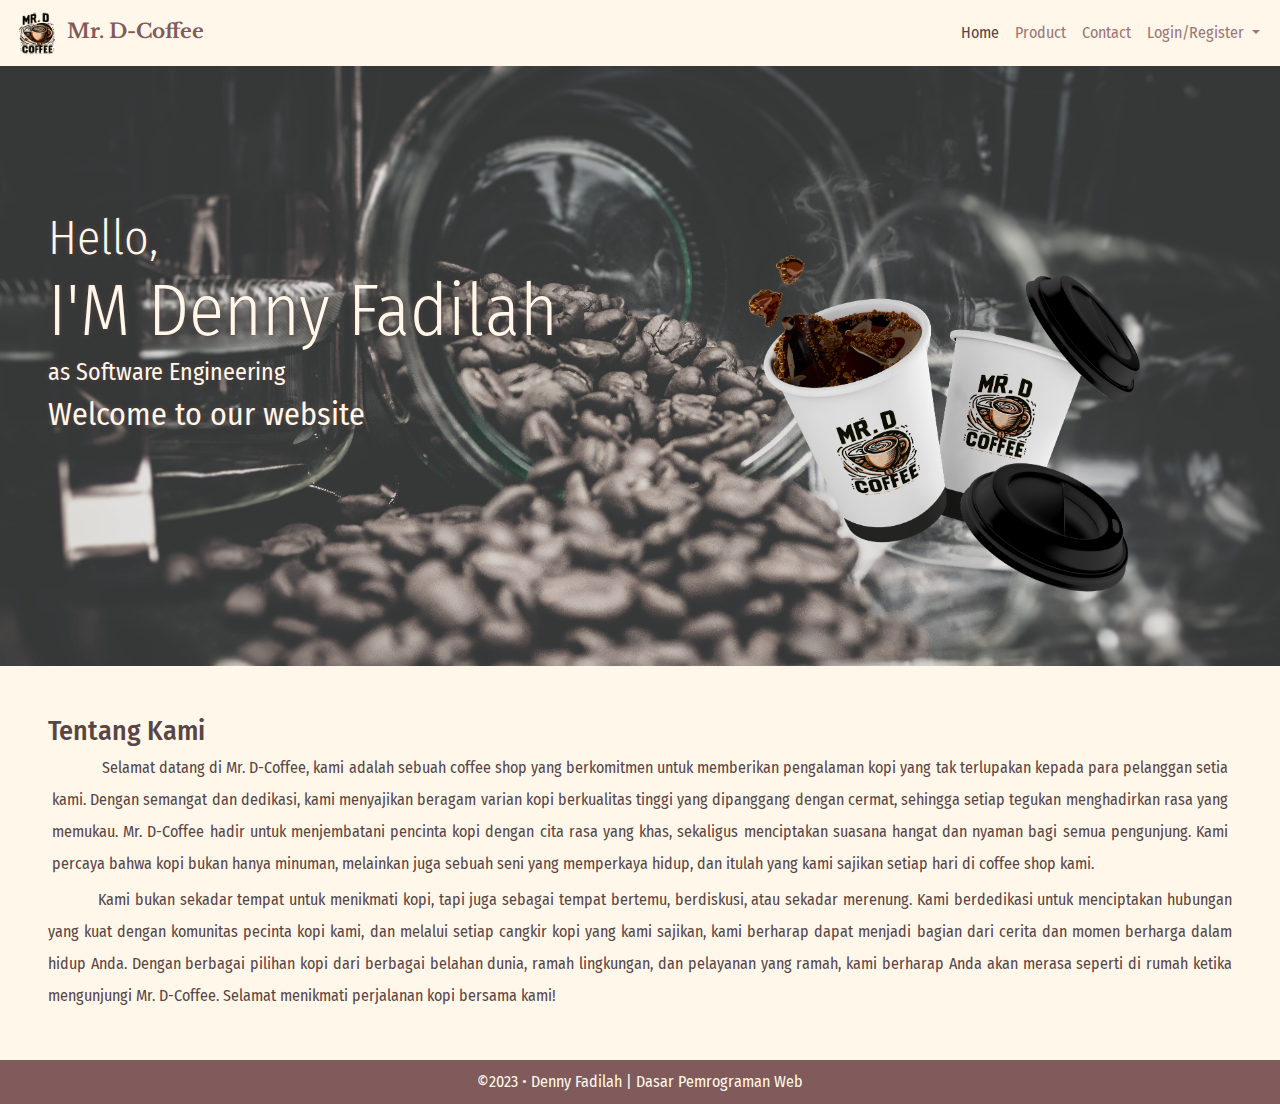
<file: index.html>
<!DOCTYPE html>
<html lang="en">
  <head>
    <meta charset="UTF-8" />
    <meta name="viewport" content="width=device-width, initial-scale=1.0" />
    <link
      rel="shortcut icon"
      href="assets/image/logo.ico"
      type="image/x-icon"
    />
    <link rel="stylesheet" href="assets/css/css/bootstrap.min.css" />
    <link rel="stylesheet" href="assets/css/style.css" />

    <title>Mr. D-Coffee</title>
  </head>
  <body>
    <header>
      <nav class="navbar navbar-expand-lg">
        <div class="container-fluid">
          <a class="navbar-brand p-0 m-0" href="" target="_self">
            <img
              src="assets/image/logo.ico"
              alt=""
              width="50px"
              class="img-fluid"
            />
            Mr. D-Coffee</a
          >
          <button
            class="navbar-toggler"
            type="button"
            data-bs-toggle="collapse"
            data-bs-target="#navbarNavDropdown"
            aria-controls="navbarNavDropdown"
            aria-expanded="false"
            aria-label="Toggle navigation"
          >
            <span class="navbar-toggler-icon"></span>
          </button>
          <div
            class="collapse navbar-collapse justify-content-end"
            id="navbarNavDropdown"
          >
            <ul class="navbar-nav">
              <li class="nav-item">
                <a class="nav-link active" aria-current="page" href="" target="_self"
                  >Home</a
                >
              </li>
              <li class="nav-item">
                <a class="nav-link" href="product.html">Product</a>
              </li>
              <li class="nav-item">
                <a class="nav-link" href="contact.html">Contact</a>
              </li>
              <li class="nav-item dropdown">
                <a
                  class="nav-link dropdown-toggle"
                  href="#"
                  role="button"
                  data-bs-toggle="dropdown"
                  aria-expanded="false"
                >
                  Login/Register
                </a>
                <ul class="dropdown-menu dropdown-menu-end col-md-12">
                  <li><a class="dropdown-item" href="login.html">Login</a></li>
                  <li>
                    <a class="dropdown-item" href="register.html">Register</a>
                  </li>
                </ul>
              </li>
            </ul>
          </div>
        </div>
      </nav>

      <div class="container-fluid p-5 jumbotron">
        <div class="row justify-content-evenly">
          <div class="col-md-6">
            <div class="pt-md-5 mt-md-5">
              <lead class="display-5">Hello,</lead>
              <h1 class="display-md-1 display-2 m-0">I'M Denny Fadilah</h1>
              <p class="fs-4 m-0">as Software Engineering</p>
              <p class="fs-2">Welcome to our website</p>
            </div>
          </div>
          <div class="col-md-6 text-center">
            <img
              src="assets/image/coffee.png"
              alt="cup-coffee"
              width="500px"
              class="img-fluid "
            />
          </div>
        </div>
      </div>
    </header>

    <main>
      <div class="container-fluid index p-5">
        <h3 class="m-0">Tentang Kami</h3>
        <p class="m-1">
          Selamat datang di Mr. D-Coffee, kami adalah sebuah coffee shop yang
          berkomitmen untuk memberikan pengalaman kopi yang tak terlupakan
          kepada para pelanggan setia kami. Dengan semangat dan dedikasi, kami
          menyajikan beragam varian kopi berkualitas tinggi yang dipanggang
          dengan cermat, sehingga setiap tegukan menghadirkan rasa yang memukau.
          Mr. D-Coffee hadir untuk menjembatani pencinta kopi dengan cita rasa
          yang khas, sekaligus menciptakan suasana hangat dan nyaman bagi semua
          pengunjung. Kami percaya bahwa kopi bukan hanya minuman, melainkan
          juga sebuah seni yang memperkaya hidup, dan itulah yang kami sajikan
          setiap hari di coffee shop kami.
        </p>
        <p class="m-0">
          Kami bukan sekadar tempat untuk menikmati kopi, tapi juga sebagai
          tempat bertemu, berdiskusi, atau sekadar merenung. Kami berdedikasi
          untuk menciptakan hubungan yang kuat dengan komunitas pecinta kopi
          kami, dan melalui setiap cangkir kopi yang kami sajikan, kami berharap
          dapat menjadi bagian dari cerita dan momen berharga dalam hidup Anda.
          Dengan berbagai pilihan kopi dari berbagai belahan dunia, ramah
          lingkungan, dan pelayanan yang ramah, kami berharap Anda akan merasa
          seperti di rumah ketika mengunjungi Mr. D-Coffee. Selamat menikmati
          perjalanan kopi bersama kami!
        </p>
      </div>
    </main>
    <footer>
      <div class="bg-footer">
        <p>&copy;2023 &bullet; Denny Fadilah | Dasar Pemrograman Web</p>
      </div>
    </footer>
    <script src="assets/js/js/bootstrap.bundle.min.js"></script>
  </body>
</html>
</file>
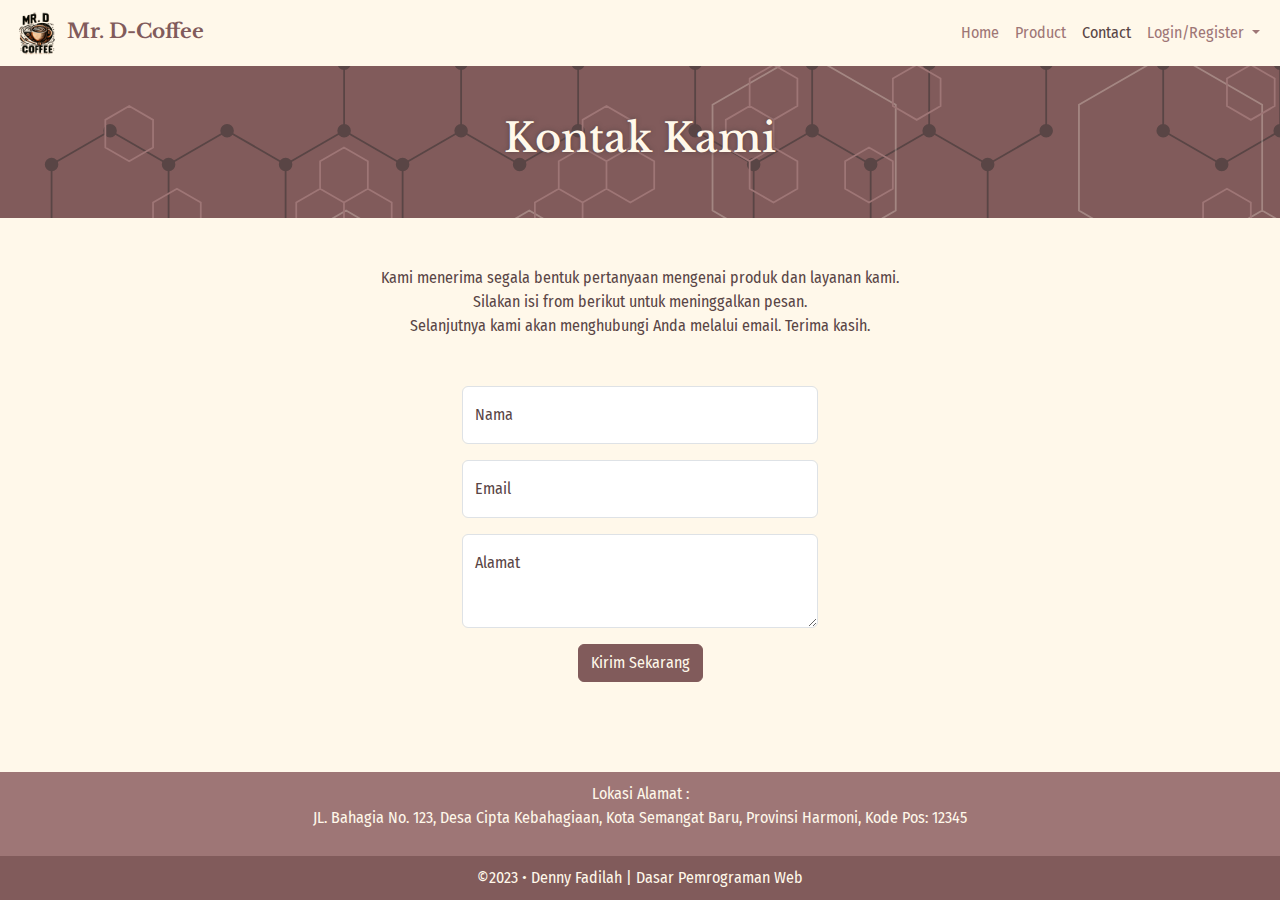
<file: contact.html>
<!DOCTYPE html>
<html lang="en">
  <head>
    <meta charset="UTF-8" />
    <meta name="viewport" content="width=device-width, initial-scale=1.0" />
    <link
      rel="shortcut icon"
      href="assets/image/logo.ico"
      type="image/x-icon"
    />
    <link rel="stylesheet" href="assets/css/css/bootstrap.min.css" />
    <link rel="stylesheet" href="assets/css/style.css" />

    <title>Mr. D-Coffee | Contact</title>
  </head>
  <body>
    <header>
      <nav class="navbar navbar-expand-lg">
        <div class="container-fluid">
          <a class="navbar-brand p-0 m-0" href="index.html">
            <img
              src="assets/image/logo.ico"
              alt=""
              width="50px"
              class="img-fluid"
            />
            Mr. D-Coffee</a
          >
          <button
            class="navbar-toggler"
            type="button"
            data-bs-toggle="collapse"
            data-bs-target="#navbarNavDropdown"
            aria-controls="navbarNavDropdown"
            aria-expanded="false"
            aria-label="Toggle navigation"
          >
            <span class="navbar-toggler-icon"></span>
          </button>
          <div
            class="collapse navbar-collapse justify-content-end"
            id="navbarNavDropdown"
          >
            <ul class="navbar-nav">
              <li class="nav-item">
                <a class="nav-link" aria-current="page" href="index.html"
                  >Home</a
                >
              </li>
              <li class="nav-item">
                <a class="nav-link" href="product.html">Product</a>
              </li>
              <li class="nav-item">
                <a class="nav-link active" href="contact.html">Contact</a>
              </li>
              <li class="nav-item dropdown">
                <a
                  class="nav-link dropdown-toggle"
                  href="#"
                  role="button"
                  data-bs-toggle="dropdown"
                  aria-expanded="false"
                >
                  Login/Register
                </a>
                <ul class="dropdown-menu dropdown-menu-end col-md-12">
                  <li><a class="dropdown-item" href="login.html">Login</a></li>
                  <li>
                    <a class="dropdown-item" href="register.html">Register</a>
                  </li>
                </ul>
              </li>
            </ul>
          </div>
        </div>
      </nav>
      <div class="container-fluid p-5 mb-3 mb-md-5 breadcrumb">
        <h1 class="mx-auto">Kontak Kami</h1>
      </div>
    </header>

    <main>
      <div class="container text-center mb-3 mb-md-5">
        <p class="mb-3 mb-md-5">
          Kami menerima segala bentuk pertanyaan mengenai produk dan layanan
          kami. <br />Silakan isi from berikut untuk meninggalkan pesan.
          <br />Selanjutnya kami akan menghubungi Anda melalui email. Terima
          kasih.
        </p>

        <form action="" class="d-block justify-content-center">
          <div class="row">
            <div class="col-md-4 offset-md-4 mb-3">
              <div class="form-floating">
                <input
                  type="text"
                  class="form-control"
                  name="nama"
                  id="nama"
                  placeholder="Nama Anda"
                />
                <label for="nama">Nama</label>
              </div>
            </div>
            <div class="col-md-4 offset-md-4 mb-3">
              <div class="form-floating">
                <input
                  type="email"
                  class="form-control"
                  name="email"
                  id="email"
                  placeholder="Email Anda"
                />
                <label for="email">Email</label>
              </div>
            </div>
            <div class="col-md-4 offset-md-4 mb-3">
              <div class="form-floating">
                <textarea
                  class="form-control h-25"
                  id="alamat"
                  name="alamat"
                  placeholder="Alamat"
                  rows="3"
                ></textarea>
                <label for="alamat">Alamat</label>
              </div>
            </div>

            <div class="">
              <input
                type="submit"
                value="Kirim Sekarang"
                class="btn btn-primary col-md-auto col-12"
              />
            </div>
          </div>
        </form>
      </div>
    </main>

    <footer>
      <address>
        <p class="container">
          Lokasi Alamat :<br />
          JL. Bahagia No. 123, Desa Cipta Kebahagiaan, Kota Semangat Baru, Provinsi Harmoni, Kode Pos: 12345
        </p>
      </address>

      <div class="bg-footer">
        <p>&copy;2023 &bullet; Denny Fadilah | Dasar Pemrograman Web</p>
      </div>
    </footer>
    <script src="assets/js/js/bootstrap.bundle.min.js"></script>
  </body>
</html>
</file>
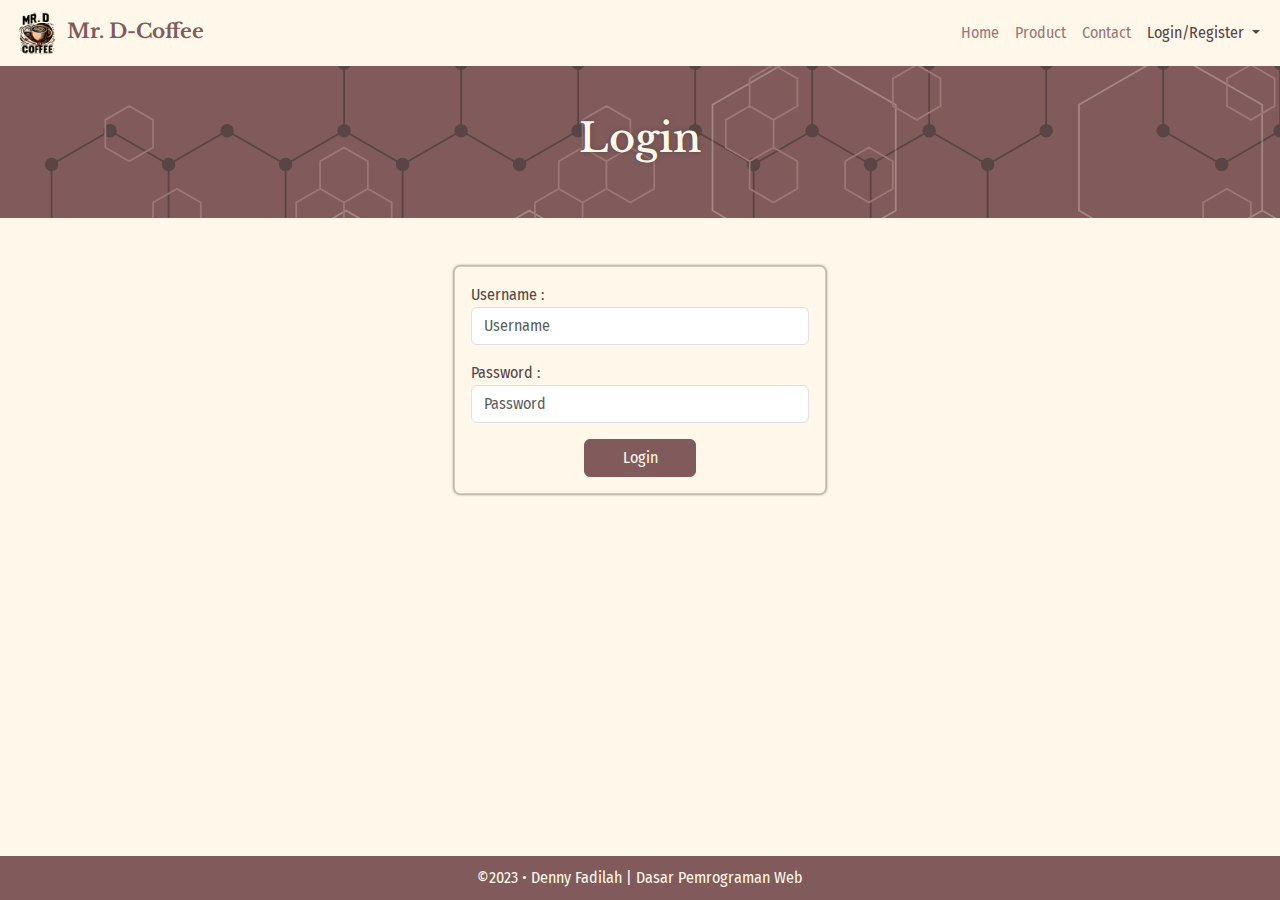
<file: login.html>
<!DOCTYPE html>
<html lang="en">
  <head>
    <meta charset="UTF-8" />
    <meta name="viewport" content="width=device-width, initial-scale=1.0" />
    <link
      rel="shortcut icon"
      href="assets/image/logo.ico"
      type="image/x-icon"
    />
    <link rel="stylesheet" href="assets/css/css/bootstrap.min.css" />
    <link rel="stylesheet" href="assets/css/style.css" />

    <title>Mr. D-Coffee | Login</title>
  </head>
  <body>
    <header>
      <nav class="navbar navbar-expand-lg">
        <div class="container-fluid">
          <a class="navbar-brand p-0 m-0" href="index.html">
            <img
              src="assets/image/logo.ico"
              alt=""
              width="50px"
              class="img-fluid"
            />
            Mr. D-Coffee</a
          >
          <button
            class="navbar-toggler"
            type="button"
            data-bs-toggle="collapse"
            data-bs-target="#navbarNavDropdown"
            aria-controls="navbarNavDropdown"
            aria-expanded="false"
            aria-label="Toggle navigation"
          >
            <span class="navbar-toggler-icon"></span>
          </button>
          <div
            class="collapse navbar-collapse justify-content-end"
            id="navbarNavDropdown"
          >
            <ul class="navbar-nav">
              <li class="nav-item">
                <a class="nav-link" aria-current="page" href="index.html"
                  >Home</a
                >
              </li>
              <li class="nav-item">
                <a class="nav-link" href="product.html">Product</a>
              </li>
              <li class="nav-item">
                <a class="nav-link" href="contact.html">Contact</a>
              </li>
              <li class="nav-item dropdown">
                <a
                  class="nav-link dropdown-toggle active"
                  href="#"
                  role="button"
                  data-bs-toggle="dropdown"
                  aria-expanded="false"
                >
                  Login/Register
                </a>
                <ul class="dropdown-menu dropdown-menu-end col-md-12">
                  <li>
                    <a class="dropdown-item active" href="login.html">Login</a>
                  </li>
                  <li>
                    <a class="dropdown-item" href="register.html">Register</a>
                  </li>
                </ul>
              </li>
            </ul>
          </div>
        </div>
      </nav>
      <div class="container-fluid p-5 mb-5 breadcrumb">
        <h1 class="mx-auto">Login</h1>
      </div>
    </header>

    <main>
      <div class="container mb-5">
        <div class="card col-md-4 offset-md-4">
          <div class="card-body">
            <form>
              <div class="mb-3">
                <label for="username">Username :</label>
                <input
                  type="username"
                  class="form-control"
                  name="username"
                  id="username"
                  placeholder="Username"
                />
              </div>
              <div class="mb-3">
                <label for="nama">Password :</label>
                <input
                  type="password"
                  class="form-control"
                  name="password"
                  id="password"
                  placeholder="Password"
                />
              </div>
              <div class="text-center">
                <input
                  type="submit"
                  class="btn col-12 col-md-4"
                  value="Login"
                />
              </div>
            </form>
          </div>
        </div>
      </div>
    </main>

    <footer>
      <div class="bg-footer">
        <p>&copy;2023 &bullet; Denny Fadilah | Dasar Pemrograman Web</p>
      </div>
    </footer>
    <script src="assets/js/js/bootstrap.bundle.min.js"></script>
  </body>
</html>
</file>
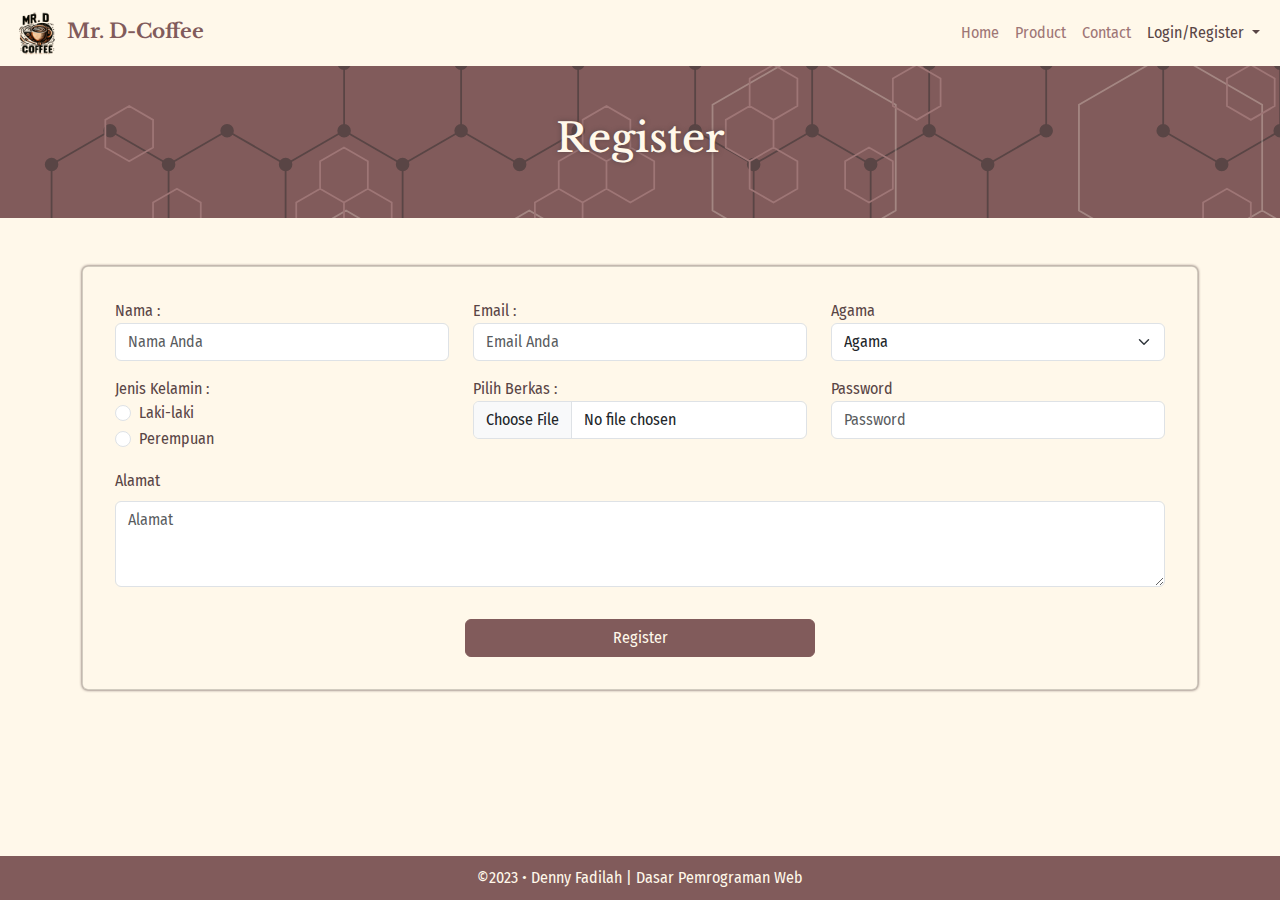
<file: register.html>
<!DOCTYPE html>
<html lang="en">
  <head>
    <meta charset="UTF-8" />
    <meta name="viewport" content="width=device-width, initial-scale=1.0" />
    <link
      rel="shortcut icon"
      href="assets/image/logo.ico"
      type="image/x-icon"
    />
    <link rel="stylesheet" href="assets/css/css/bootstrap.min.css" />
    <link rel="stylesheet" href="assets/css/style.css" />

    <title>Mr. D-Coffee | Register</title>
  </head>
  <body>
    <header>
      <nav class="navbar navbar-expand-lg">
        <div class="container-fluid">
          <a class="navbar-brand p-0 m-0" href="index.html">
            <img
              src="assets/image/logo.ico"
              alt=""
              width="50px"
              class="img-fluid"
            />
            Mr. D-Coffee</a
          >
          <button
            class="navbar-toggler"
            type="button"
            data-bs-toggle="collapse"
            data-bs-target="#navbarNavDropdown"
            aria-controls="navbarNavDropdown"
            aria-expanded="false"
            aria-label="Toggle navigation"
          >
            <span class="navbar-toggler-icon"></span>
          </button>
          <div
            class="collapse navbar-collapse justify-content-end"
            id="navbarNavDropdown"
          >
            <ul class="navbar-nav">
              <li class="nav-item">
                <a class="nav-link" aria-current="page" href="index.html"
                  >Home</a
                >
              </li>
              <li class="nav-item">
                <a class="nav-link" href="product.html">Product</a>
              </li>
              <li class="nav-item">
                <a class="nav-link" href="contact.html">Contact</a>
              </li>
              <li class="nav-item dropdown">
                <a
                  class="nav-link dropdown-toggle active"
                  href="#"
                  role="button"
                  data-bs-toggle="dropdown"
                  aria-expanded="true"
                >
                  Login/Register
                </a>
                <ul class="dropdown-menu dropdown-menu-end col-md-12">
                  <li><a class="dropdown-item" href="login.html">Login</a></li>
                  <li>
                    <a class="dropdown-item active" href="register.html"
                      >Register</a
                    >
                  </li>
                </ul>
              </li>
            </ul>
          </div>
        </div>
      </nav>
      <div class="container-fluid p-5 mb-5 breadcrumb">
        <h1 class="mx-auto">Register</h1>
      </div>
    </header>

    <main>
      <div class="container mb-5">
        <div class="card">
          <div class="card-body">
            <form>
              <div class="row p-3">
                <div class="col-md-4 mb-3">
                  <label for="nama">Nama :</label>
                  <input
                    type="text"
                    class="form-control"
                    name="nama"
                    id="nama"
                    placeholder="Nama Anda"
                  />
                </div>
                <div class="col-md-4 mb-3">
                  <label for="email">Email :</label>
                  <input
                    type="email"
                    class="form-control"
                    name="email"
                    id="email"
                    placeholder="Email Anda"
                  />
                </div>
                <div class="col-md-4 mb-3">
                  <label for="agama">Agama</label>
                  <select class="form-select" aria-label="Agama">
                    <option selected disabled>Agama</option>
                    <option value="Islam">Islam</option>
                    <option value="Kristen">Kristen</option>
                    <option value="Katolik">Katolik</option>
                    <option value="Hindu">Hindu</option>
                    <option value="Budha">Budha</option>
                    <option value="Konghucu">Konghucu</option>
                  </select>
                </div>
                <div class="col-md-4 mb-3">
                  <label for="kelamin">Jenis Kelamin :</label>
                  <div class="form-check">
                    <input
                      class="form-check-input"
                      type="radio"
                      name="laki-laki"
                      id="laki-laki"
                    />
                    <label class="form-check-label" for="laki-laki">
                      Laki-laki
                    </label>
                  </div>
                  <div class="form-check">
                    <input
                      class="form-check-input"
                      type="radio"
                      name="perempuan"
                      id="perempuan"
                    />
                    <label class="form-check-label" for="perempuan">
                      Perempuan
                    </label>
                  </div>
                </div>
                <div class="col-md-4 mb-3">
                  <label for="berkas">Pilih Berkas :</label>
                  <input
                    type="file"
                    class="form-control"
                    name="berkas"
                    id="berkas"
                  />
                </div>
                <div class="col-md-4 mb-3">
                  <label for="password">Password</label>
                  <input
                    type="password"
                    class="form-control"
                    name="password"
                    id="password"
                    placeholder="Password"
                  />
                </div>
                <div class="col-md-12">
                  <label for="alamat" class="form-label">Alamat</label>
                  <textarea
                    class="form-control"
                    id="alamat"
                    name="alamat"
                    placeholder="Alamat"
                    rows="3"
                  ></textarea>
                </div>
              </div>
              <div class="text-center p-3">
                <input
                  type="submit"
                  class="btn col-12 col-md-4"
                  value="Register"
                />
              </div>
            </form>
          </div>
        </div>
      </div>
    </main>

    <footer>
      <div class="bg-footer">
        <p>&copy;2023 &bullet; Denny Fadilah | Dasar Pemrograman Web</p>
      </div>
    </footer>
    <script src="assets/js/js/bootstrap.bundle.min.js"></script>
  </body>
</html>
</file>
<file: assets/css/style.css>
@import url("https://fonts.googleapis.com/css2?family=Fira+Sans+Condensed&family=Libre+Baskerville&display=swap");

:root {
  --very-pale-oreange: #fff8ea;
  --dull-reddish-brown: #9e7676;
  --medium-taupe: #815b5b;
  --dark-brown: #594545;
}

* {
  box-sizing: border-box;
  padding: 0;
  margin: 0;
}

body {
  font-family: "Fira Sans Condensed", sans-serif;
  background: var(--very-pale-oreange);
  color: var(--dark-brown);
  display: flex;
  flex-direction: column;
  min-height: 100vh;
}

main {
  flex: 1;
}

.index p, .card-text{
  text-align: justify;
  text-indent: 50px;
  line-height: 2;
}

h5{
  font-weight: bold;
}

.navbar {
  --bs-navbar-color: var(--dull-reddish-brown);
  --bs-navbar-brand-color: var(--medium-taupe);
  --bs-navbar-brand-hover-color: var(--dark-brown);
  --bs-navbar-active-color: var(--dark-brown);
  --bs-navbar-hover-color: var(--medium-taupe);
}

.navbar-brand {
  font-family: "Libre Baskerville", serif;
  font-weight: bold;
}

.dropdown-menu {
  padding: 5px 10px;
  border-radius: 10px;
}

.dropdown-item {
  border-radius: 5px;
  margin: 5px 0;
  text-align: center;
  border: 1px solid var(--medium-taupe);
  color: var(--medium-taupe);
}

.dropdown-item:hover {
  background: var(--dull-reddish-brown);
  border: 1px solid var(--dull-reddish-brown);
  color: var(--very-pale-oreange);
}

.dropdown-item.active {
  background: var(--medium-taupe);
}

.jumbotron {
  background: url("../image/bg-coffe-shop.jpg");
  background-size: cover;
  background-repeat: no-repeat;
  height: 600px;
  color: var(--very-pale-oreange);
}

.breadcrumb {
  background-image: url("../image/Hexagon.svg");
  background-size: cover;
  background-repeat: no-repeat;
  color: var(--very-pale-oreange);
  font-family: "Libre Baskerville", serif;
}

.breadcrumb h1,
.jumbotron {
  text-shadow: 0 0 5px var(--dark-brown);
}

.card {
  background: var(--very-pale-oreange);
  color: var(--dark-brown);
  box-shadow: 0 0 3px var(--dark-brown);
}

.table {
  --bs-table-bg: var(--dull-reddish-brown);
  --bs-table-color: var(--very-pale-oreange);
  --bs-table-border-color: var(--very-pale-oreange);
}

.table th {
  --bs-table-bg: var(--medium-taupe);
}

.form-control {
  --bs-input-color: var(--medium-taupe);
  --bs-input-bg: var(--medium-taupe);
  --bs-input-border-color: var(--medium-taupe);
  --bs-input-placeholder-color: var(--medium-taupe);
  --bs-input-plaintext-color: var(--medium-taupe);
  --bs-form-file-button-bg: var(--medium-taupe);
}

.form-control:focus {
  --bs-input-focus-border-color: var(--medium-taupe);
}

label {
  color: var(--dark-brown);
}

input[type="submit"] {
  background: var(--medium-taupe);
  color: var(--very-pale-oreange);
  border: 1px solid var(--medium-taupe);
}

input[type="submit"]:hover {
  background: var(--dull-reddish-brown);
  color: var(--very-pale-oreange);
  border: 1px solid var(--dull-reddish-brown);
}

footer {
  text-align: center;
}

address,
.bg-footer p {
  color: var(--very-pale-oreange);
  padding: 10px;
  margin: 0;
}

address {
  background: var(--dull-reddish-brown);
}

.bg-footer {
  background: var(--medium-taupe);
}
</file>
